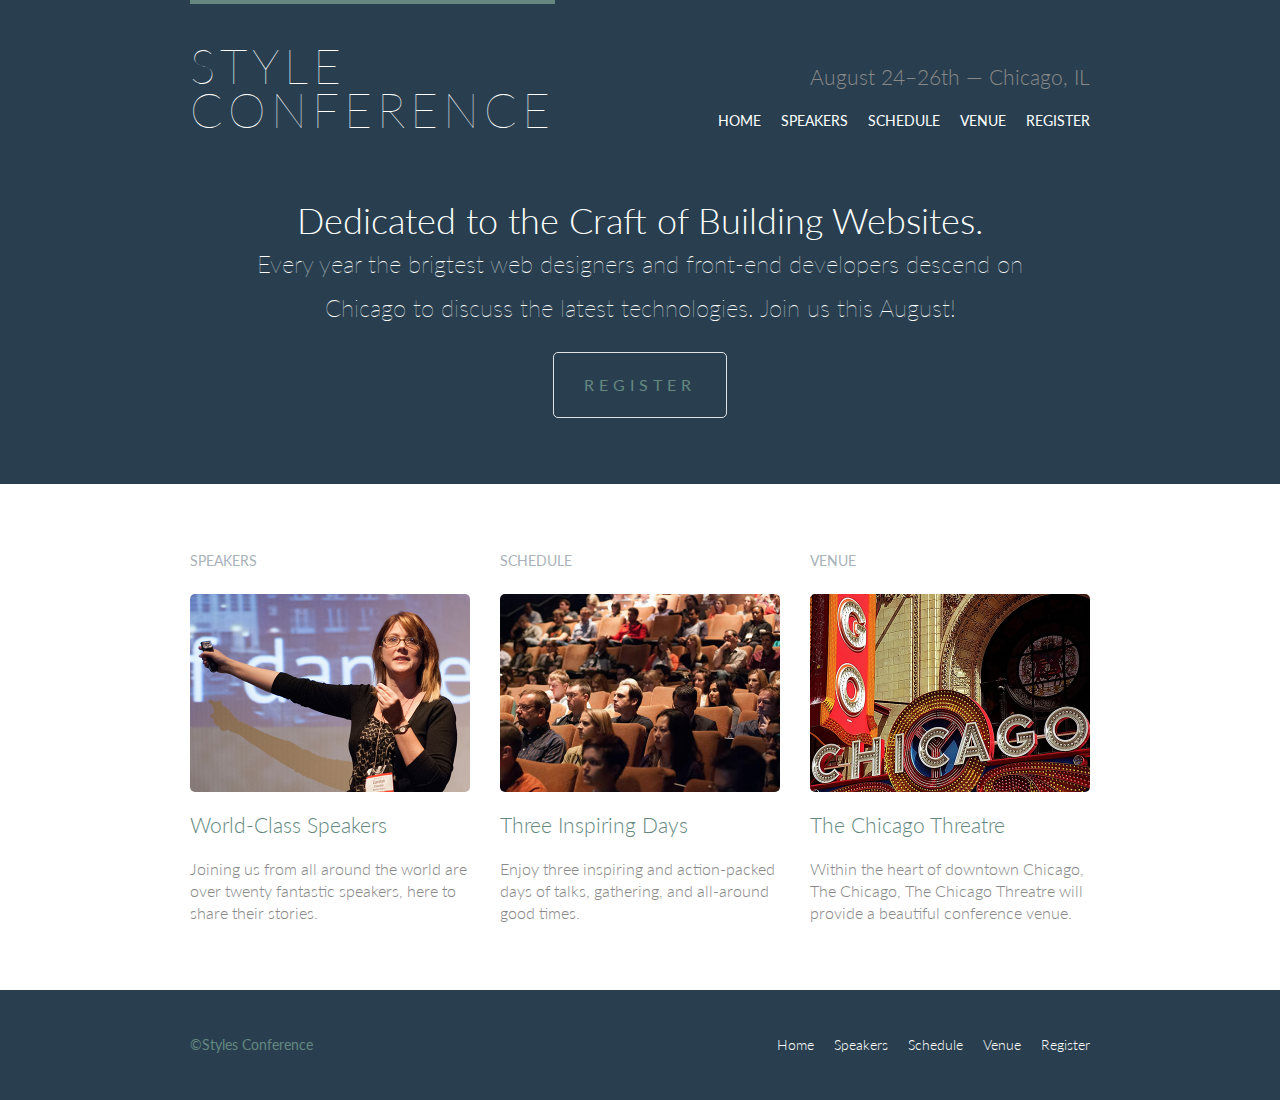
<file: index.html>
<!DOCTYPE html>
<html lang="en">
<head>
    <meta charset="UTF-8">
    <title>Style Conference</title>
    <link rel="stylesheet" href="assets/stylesheets/main.css">
    <link rel="preconnect" href="https://fonts.googleapis.com">
    <link rel="preconnect" href="https://fonts.gstatic.com" crossorigin>
    <link href="https://fonts.googleapis.com/css2?family=Lato:wght@100;300;400&display=swap" rel="stylesheet">
</head>

<body>
    <!--Header-->

   <header class="primary-header container group">
        <h1 class="logo">
            <a href="index.html">Style <br> Conference</a>
         </h1>

   

    <h3 class="tagline">August 24&ndash;26th &mdash; Chicago, IL</h3>

    <nav class=" nav primary-nav">
        <ul>
            <li><a href="index.html">Home</a></li><!--
            --><li><a href="speakers.html">Speakers</a></li><!--
            --><li><a href="schedule.html">Schedule</a></li><!--
            --><li><a href="venue.html">Venue</a></li><!--
            --><li><a href="register.html">Register</a></li>
            
        </ul>
    </nav>

   </header>

            <!--Hero section-->

   <section class=" hero container">
        <h2>Dedicated to the Craft of Building Websites.</h2>
        <p>Every year the brigtest web designers and front-end developers descend on Chicago to discuss the latest technologies. Join us this August! </p>
         <a class="btn btn-alt" href="register.html">Register</a>
   </section>
            <!--Teaser-->
    <section class="row">       
     <div class="grid">
        <!--Speakers-->
        <section class="teaser col-1-3">
            <h5>Speakers</h5>
            <a href="speakers.html">
             <img src="assets/images/home/speakers.jpg" alt="Professional Speaker">
             <h3>World-Class Speakers</h3>
            </a>
            <p>Joining us from all around the world are over twenty fantastic speakers, here to share their stories.</p>
        </section><!-- 
            Shedule
        --><section class=" teaser col-1-3">
            <h5>Schedule</h5>
            <a href="schedule.html">
             <img src="assets/images/home/schedule.jpg" alt="Specific Time">
             <h3>Three Inspiring Days</h3>
            </a>
            <p>Enjoy three inspiring and action-packed days of talks, gathering, and all-around good times.</p>

        </section><!--
            Venue
        --><section class="teaser col-1-3">
            <h5>Venue</h5>
            <a href="venue.html">
            <img src="assets/images/home/venue.jpg" alt="Specific Venue">    
                <h3>The Chicago Threatre</h3>
            </a>
            <p>Within the heart of downtown Chicago, The Chicago, The Chicago Threatre will provide a beautiful conference venue.</p>

        </section>
        </div>
    </section>
           <!--Footer-->
    <footer class="primary-footer container">
        <small>&copy;Styles Conference</small>
        <nav class="nav">
            <ul>
                <li><a href="index.html">Home</a></li><!--
    
                --><li><a href="speakers.html">Speakers</a></li><!--
    
                --><li><a href="schedule.html">Schedule</a></li><!--
    
                --><li><a href="venue.html">Venue</a></li><!--
                --><li><a href="register.html">Register</a></li>
                
            </ul>
        </nav>
    </footer>
    
</body>
</html>
</file>
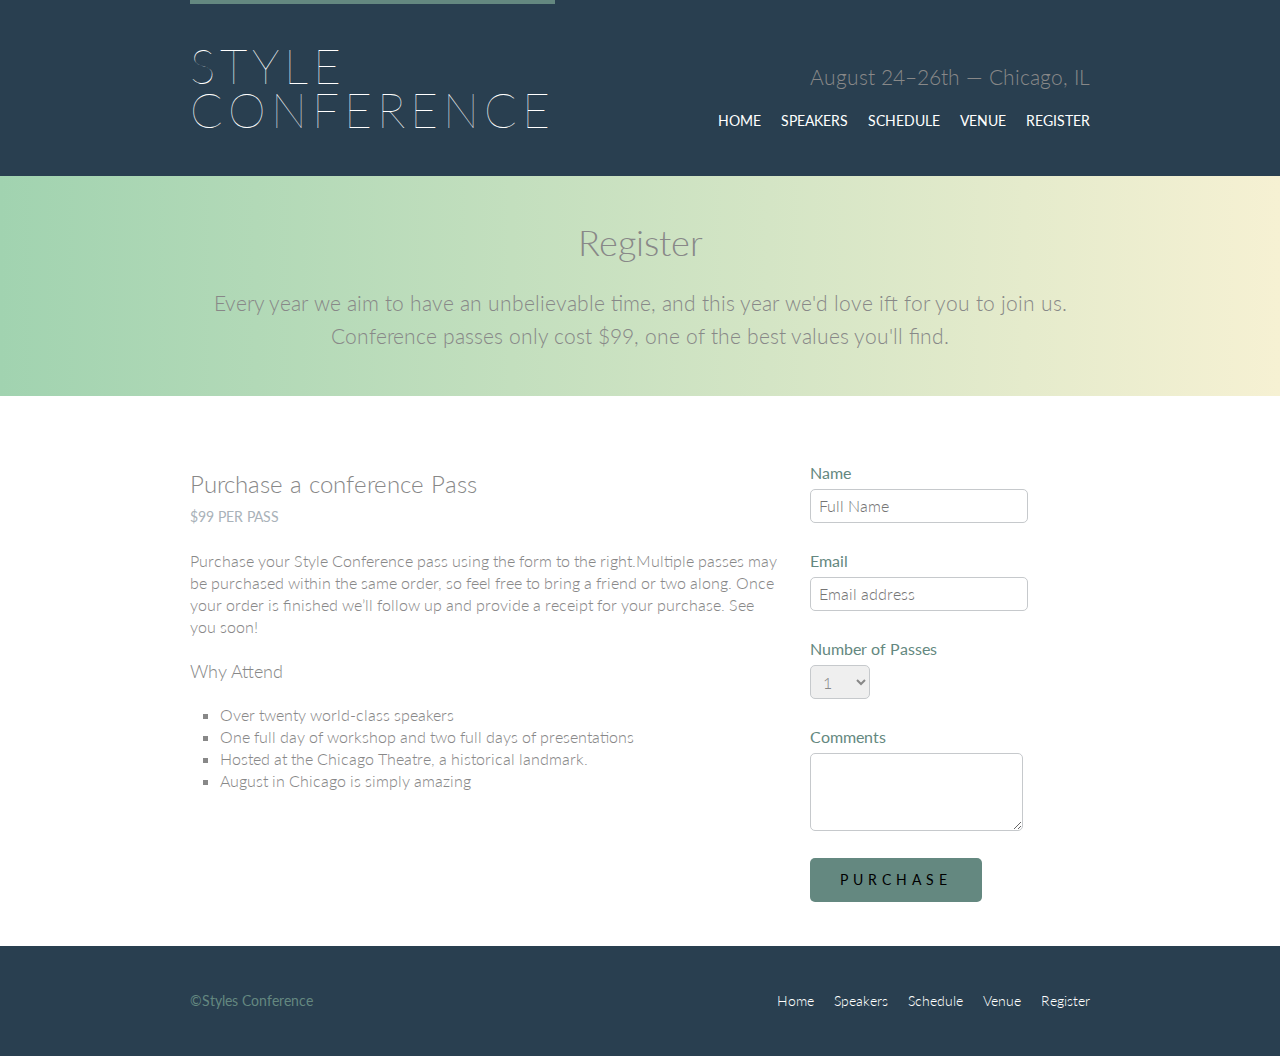
<file: register.html>
<!DOCTYPE html>
<html lang="en">
<head>
    <meta charset="UTF-8">
    <meta http-equiv="X-UA-Compatible" content="IE=edge">
    <meta name="viewport" content="width=device-width, initial-scale=1.0">
    <title>Register-Style Conference</title>
    <link rel="stylesheet" href="assets/stylesheets/main.css">
    <link rel="preconnect" href="https://fonts.googleapis.com">
<link rel="preconnect" href="https://fonts.gstatic.com" crossorigin>
<link href="https://fonts.googleapis.com/css2?family=Lato:wght@100;300;400&display=swap" rel="stylesheet">
</head>
<body>
    <!--Header-->
    <header class="primary-header container group">

        <h1 class="logo" >
           <a href="index.html"> Style <br> Conference</a>
        </h1>
    
        <h3 class="tagline">August 24&ndash;26th &mdash; Chicago, IL</h3>
    
        <nav class=" nav primary-nav">
            <ul>
                <li><a href="index.html">Home</a></li><!--
    
                --><li><a href="speakers.html">Speakers</a></li><!--
    
                --><li><a href="schedule.html">Schedule</a></li><!--
    
                --><li><a href="venue.html">Venue</a></li><!--
                --><li><a href="register.html">Register</a></li>
                
            </ul>
        </nav>
    </header>
    <!-- Main content -->

    <section class="row-alt">
        <div class="lead container">
            <h1>Register</h1>
            <p>Every year we aim to have an unbelievable time, and this year we'd love ift for you to  join us. Conference passes only cost $99, one of the best values you'll find. </p>
            
        </div>
      </section>
      <section class="row">
        <div class="grid">
            <section class="col-2-3">
                <h2>Purchase a conference Pass</h2>
                <h5>$99 per Pass</h5>
                <p>Purchase your Style Conference pass using the form to the right.Multiple passes may be purchased within the same order, so feel free to bring a friend or two along.
                    Once your order is finished we&#8217;ll follow up and provide a receipt for your purchase. See you soon! </p>
                    <h4>Why Attend</h4>
                    <ul class="why-attend">
                        <li>Over twenty world-class speakers </li>
                        <li>One full day of workshop and two full days of presentations</li>
                        <li>Hosted at the Chicago Theatre, a historical landmark.</li>
                        <li>August in Chicago is simply amazing</li>
                    </ul>

            </section><!--

        --><form" class="col-1-3" action="#" method="post">
             <fieldset class="register-group">
                <label for="#">
                    Name
                  <input type="text" name="name" id="#" placeholder="Full Name"required>
                </label>
                <label for="#">
                    Email
                    <input type="email" name="email" id="#" placeholder="Email address"required>

                </label>
                <label for="#">
                    Number of Passes
                    <select required name="quantity" id="#"required>
                        <option value="1"selected>1</option>
                        <option value="2">2</option>
                        <option value="3">3</option>
                        <option value="4">4</option>
                        <option value="5">5</option>

                    </select>
                </label>
                <label for="#">
                    Comments
                    <textarea name="comments"></textarea> 
                </label>
             </fieldset>
             <input class="btn btn-default" type="submit" name="submit" id="#" value="Purchase">

                
            </form>
        </div>
      </section>
      <!--Footer-->
  
    <footer class="primary-footer container">
        <small>&copy;Styles Conference</small>
        <nav class="nav">
            <ul>
                <li><a href="index.html">Home</a></li><!--
    
                --><li><a href="speakers.html">Speakers</a></li><!--
    
                --><li><a href="schedule.html">Schedule</a></li><!--
    
                --><li><a href="venue.html">Venue</a></li><!--
                --><li><a href="register.html">Register</a></li>
                
            </ul>
        </nav>
    </footer>
</body>
</html>
</file>
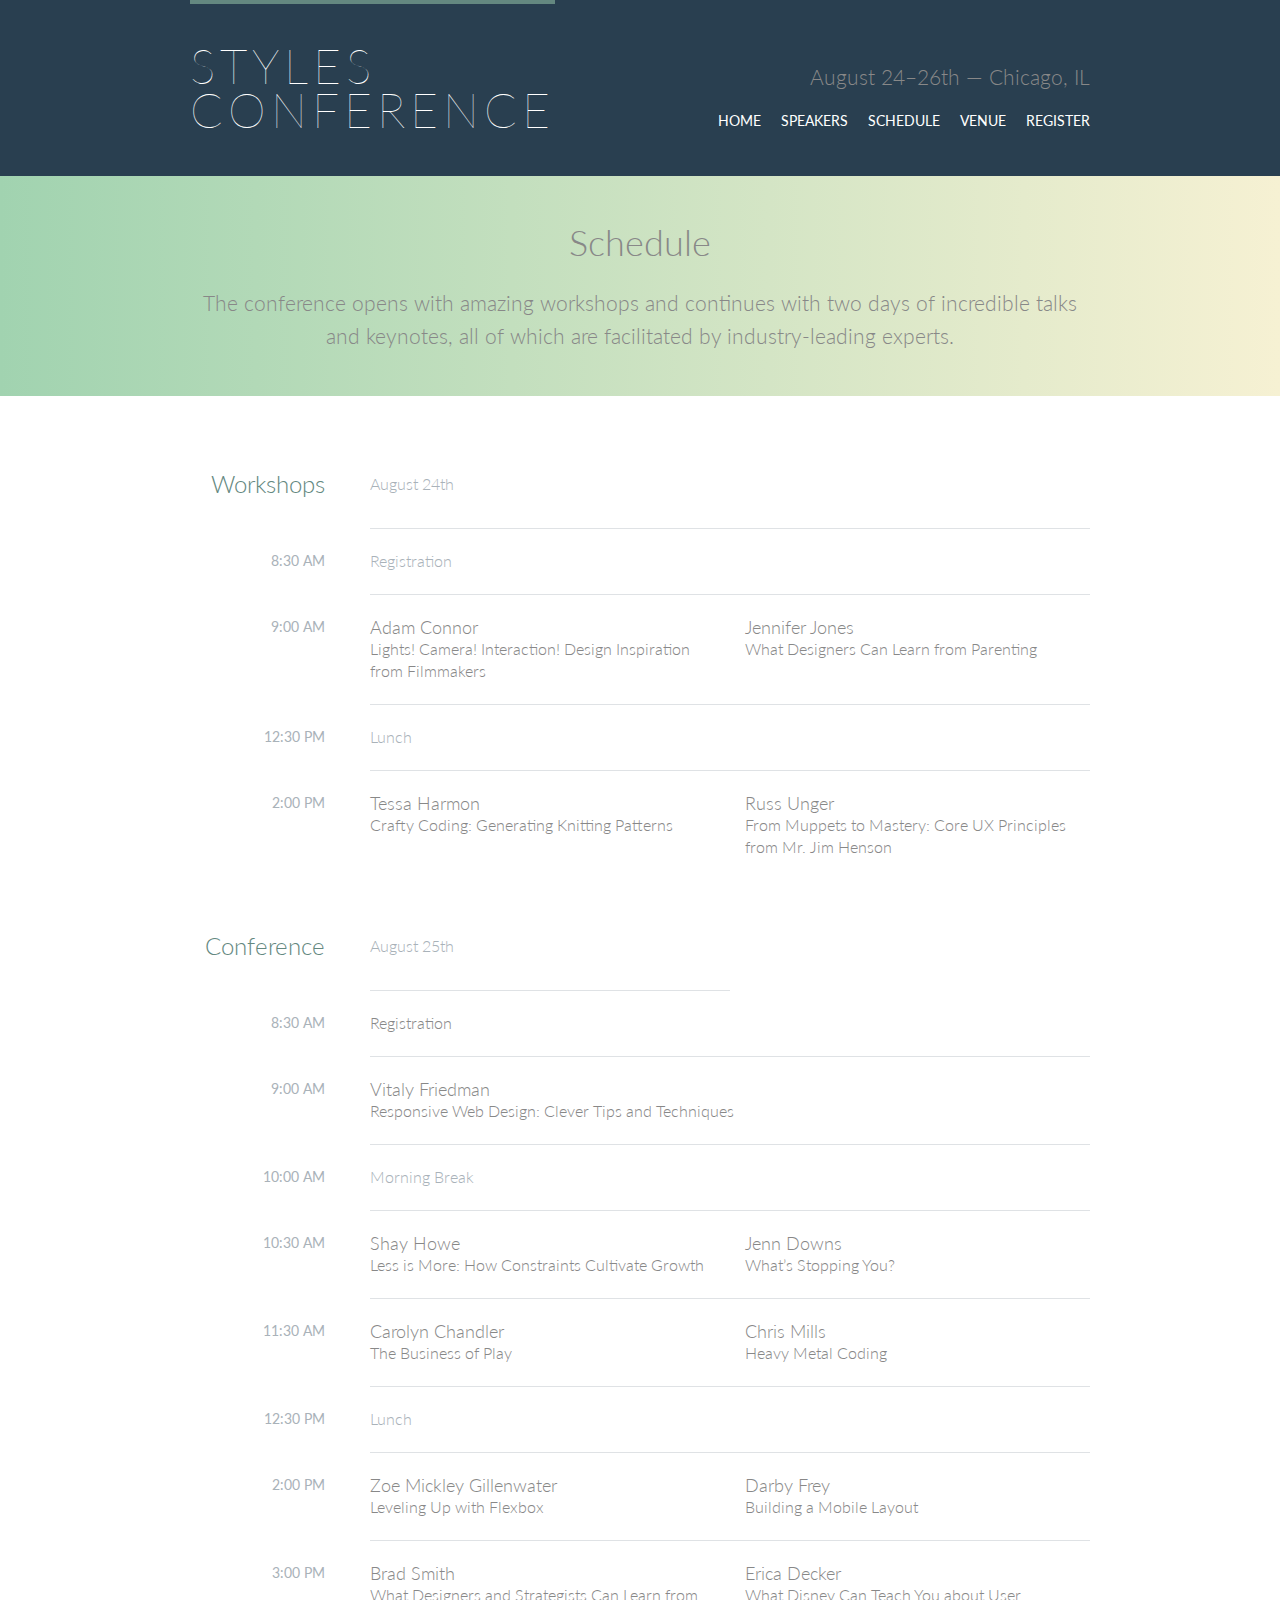
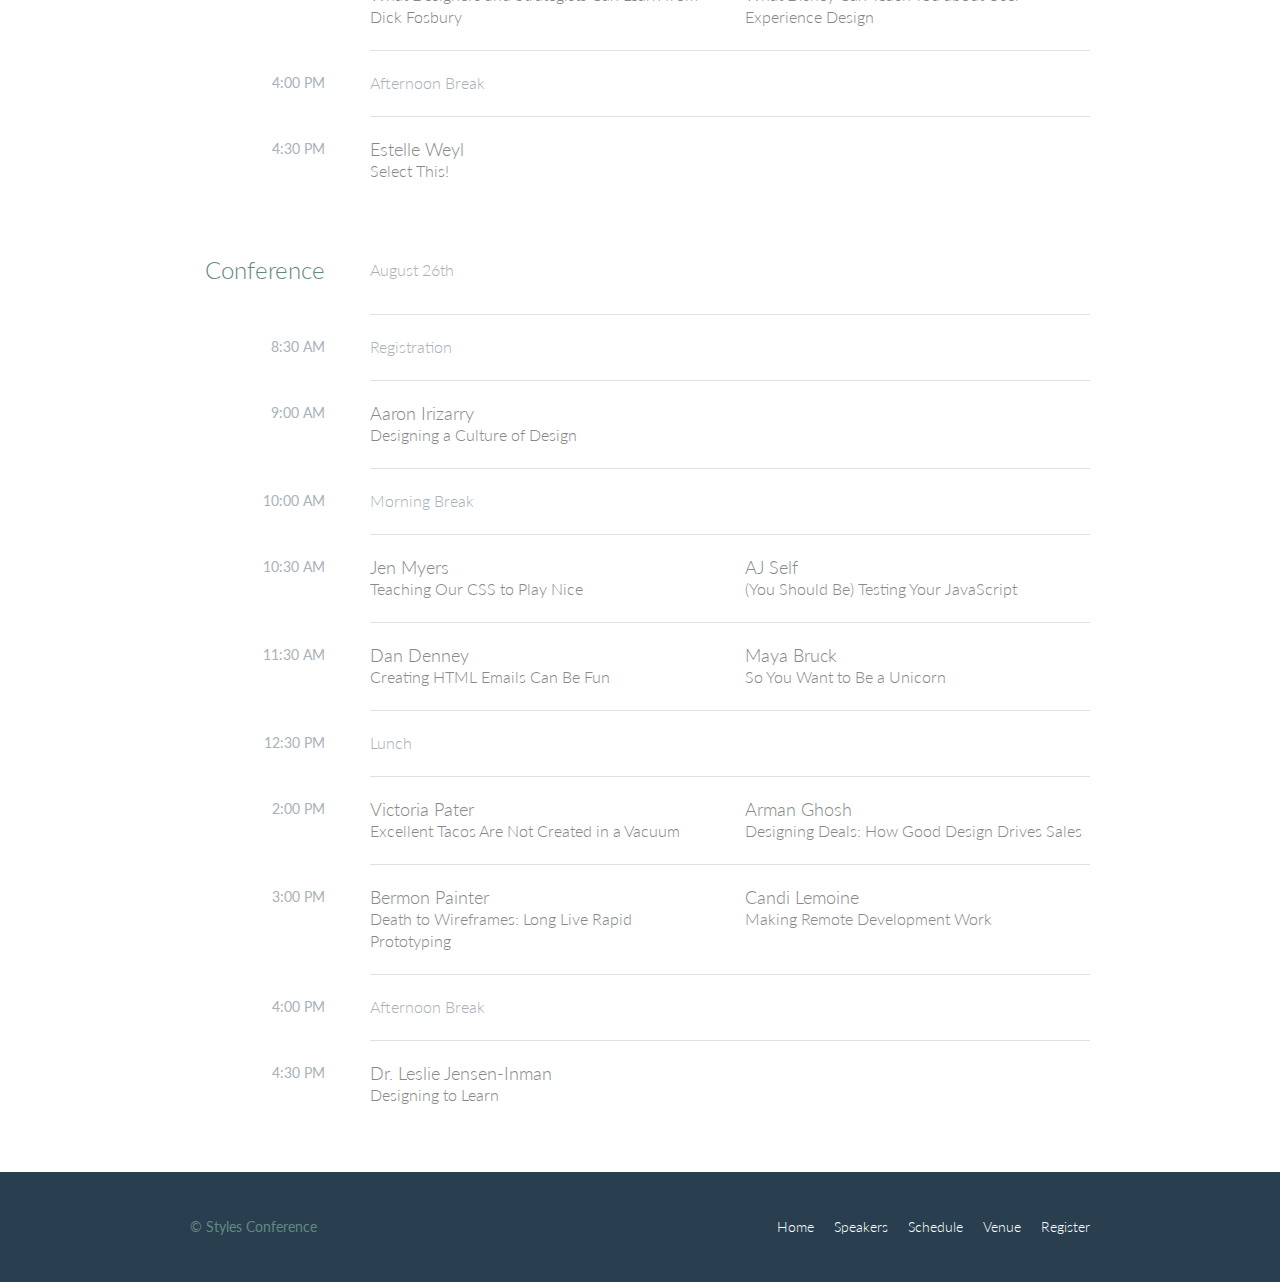
<file: schedule.html>
<!DOCTYPE html>
<html lang="en">
<head>
    <meta charset="UTF-8">
    <meta http-equiv="X-UA-Compatible" content="IE=edge">
    <meta name="viewport" content="width=device-width, initial-scale=1.0">
    <title>Schedule-Style Conference</title>
    <link rel="stylesheet" href="assets/stylesheets/main.css">
    <link rel="preconnect" href="https://fonts.googleapis.com">
<link rel="preconnect" href="https://fonts.gstatic.com" crossorigin>
<link href="https://fonts.googleapis.com/css2?family=Lato:wght@100;300;400&display=swap" rel="stylesheet">
</head>
<body>
    <!--header-->
    <header class="primary-header container group">

        <h1 class="logo">
          <a href="index.html">Styles <br> Conference</a>
        </h1>
  
        <h3 class="tagline">August 24&ndash;26th &mdash; Chicago, IL</h3>
  
        <nav class="nav primary-nav">
          <ul>
            <li><a href="index.html">Home</a></li><!--
            --><li><a href="speakers.html">Speakers</a></li><!--
            --><li><a href="schedule.html">Schedule</a></li><!--
            --><li><a href="venue.html">Venue</a></li><!--
            --><li><a href="register.html">Register</a></li>
          </ul>
        </nav>
  
      </header>
  
      <!-- Lead -->
  
      <section class="row-alt">
        <div class="lead container">
  
          <h1>Schedule</h1>
  
          <p>The conference opens with amazing workshops and continues with two days of incredible talks and keynotes, all of which are facilitated by industry-leading experts.</p>
  
        </div>
      </section>
  
      <!-- Main content -->
  
      <section class="row">
        <div class="container">
  
          <!-- Workshops -->
  
          <table>
            <thead>
              <tr>
                <th scope="row">
                  Workshops
                </th>
                <td class="schedule-offset" colspan="2">
                  August 24th
                </td>
              </tr>
            </thead>
            <tbody>
              <tr>
                <th scope="row">
                  <time datetime="08:30:00">8:30 AM</time>
                </th>
                <td class="schedule-offset" colspan="2">
                  Registration
                </td>
              </tr>
              <tr>
                <th scope="row">
                  <time datetime="09:00:00">9:00 AM</time>
                </th>
                <td>
                  <a href="speakers.html#adam-connor">
                    <h4>Adam Connor</h4>
                    Lights! Camera! Interaction! Design Inspiration from Filmmakers
                  </a>
                </td>
                <td>
                  <a href="speakers.html#jennifer-jones">
                    <h4>Jennifer Jones</h4>
                    What Designers Can Learn from Parenting
                  </a>
                </td>
              </tr>
              <tr>
                <th scope="row">
                  <time datetime="12:30:00">12:30 PM</time>
                </th>
                <td class="schedule-offset" colspan="2">
                  Lunch
                </td>
              </tr>
              <tr>
                <th scope="row">
                  <time datetime="14:00">2:00 PM</time>
                </th>
                <td>
                  <a href="speakers.html#tessa-harmon">
                    <h4>Tessa Harmon</h4>
                    Crafty Coding: Generating Knitting Patterns
                  </a>
                </td>
                <td>
                  <a href="speakers.html#russ-unger">
                    <h4>Russ Unger</h4>
                    From Muppets to Mastery: Core UX Principles from Mr. Jim Henson
                  </a>
                </td>
              </tr>
            </tbody>
          </table>
  
          <!-- Conference -->
  
          <table>
            <thead>
              <tr>
                <th scope="row">
                  Conference
                </th>
                <td class="schedule-offset" colspan="2">
                  August 25th
                </td>
              </tr>
            </thead>
            <tbody>
              <tr>
                <th scope="row">
                  <time datetime="08:30:00">8:30 AM</time>
                </th>
                <td>Registration</td>
                </td>
              </tr>
              <tr>
                <th scope="row">
                  <time datetime="09:00:00">9:00 AM</time>
                </th>
                <td colspan="2">
                  <a href="speakers.html#vitaly-friedman">
                    <h4>Vitaly Friedman</h4>
                    Responsive Web Design: Clever Tips and Techniques
                  </a>
                </td>
              </tr>
              <tr>
                <th scope="row">
                  <time datetime="10:00:00">10:00 AM</time>
                </th>
                <td class="schedule-offset" colspan="2">
                  Morning Break
                </td>
              </tr>
              <tr>
                <th scope="row">
                  <time datetime="10:30:00">10:30 AM</time>
                </th>
                <td>
                  <a href="speakers.html#shay-howe">
                    <h4>Shay Howe</h4>
                    Less is More: How Constraints Cultivate Growth
                  </a>
                </td>
                <td>
                  <a href="speakers.html#jenn-downs">
                    <h4>Jenn Downs</h4>
                    What&#8217;s Stopping You?
                  </a>
                </td>
              </tr>
              <tr>
                <th scope="row">
                  <time datetime="11:30:00">11:30 AM</time>
                </th>
                <td>
                  <a href="speakers.html#carolyn-chandler">
                    <h4>Carolyn Chandler</h4>
                    The Business of Play
                  </a>
                </td>
                <td>
                  <a href="speakers.html#chris-mills">
                    <h4>Chris Mills</h4>
                    Heavy Metal Coding
                  </a>
                </td>
              </tr>
              <tr>
                <th scope="row">
                  <time datetime="12:30:00">12:30 PM</time>
                </th>
                <td class="schedule-offset" colspan="2">
                  Lunch
                </td>
              </tr>
              <tr>
                <th scope="row">
                  <time datetime="14:00">2:00 PM</time>
                </th>
                <td>
                  <a href="speakers.html#zoe-mickley-gillenwater">
                    <h4>Zoe Mickley Gillenwater</h4>
                    Leveling Up with Flexbox
                  </a>
                </td>
                <td>
                  <a href="speakers.html#darby-frey">
                    <h4>Darby Frey</h4>
                    Building a Mobile Layout
                  </a>
                </td>
              </tr>
              <tr>
                <th scope="row">
                  <time datetime="15:00:00">3:00 PM</time>
                </th>
                <td>
                  <a href="speakers.html#brad-smith">
                    <h4>Brad Smith</h4>
                    What Designers and Strategists Can Learn from Dick Fosbury
                  </a>
                </td>
                <td>
                  <a href="speakers.html#erica-decker">
                    <h4>Erica Decker</h4>
                    What Disney Can Teach You about User Experience Design
                  </a>
                </td>
              </tr>
              <tr>
                <th scope="row">
                  <time datetime="16:00:00">4:00 PM</time>
                </th>
                <td class="schedule-offset" colspan="2">
                  Afternoon Break
                </td>
              </tr>
              <tr>
                <th scope="row">
                  <time datetime="16:30:00">4:30 PM</time>
                </th>
                <td colspan="2">
                  <a href="speakers.html#estelle-weyl">
                    <h4>Estelle Weyl</h4>
                    Select This!
                  </a>
                </td>
              </tr>
            </tbody>
          </table>
  
          <!-- Conference -->
  
          <table>
            <thead>
              <tr>
                <th scope="row">
                  Conference
                </th>
                <td class="schedule-offset" colspan="2">
                  August 26th
                </td>
              </tr>
            </thead>
            <tbody>
              <tr>
                <th scope="row">
                  <time datetime="08:30:00">8:30 AM</time>
                </th>
                <td class="schedule-offset" colspan="2">
                  Registration
                </td>
              </tr>
              <tr>
                <th scope="row">
                  <time datetime="09:00:00">9:00 AM</time>
                </th>
                <td colspan="2">
                  <a href="speakers.html#aaron-irizarry">
                    <h4>Aaron Irizarry</h4>
                    Designing a Culture of Design
                  </a>
                </td>
              </tr>
              <tr>
                <th scope="row">
                  <time datetime="10:00:00">10:00 AM</time>
                </th>
                <td class="schedule-offset" colspan="2">
                  Morning Break
                </td>
              </tr>
              <tr>
                <th scope="row">
                  <time datetime="10:30:00">10:30 AM</time>
                </th>
                <td>
                  <a href="speakers.html#jen-myers">
                    <h4>Jen Myers</h4>
                    Teaching Our CSS to Play Nice
                  </a>
                </td>
                <td>
                  <a href="speakers.html#aj-self">
                    <h4>AJ Self</h4>
                    (You Should Be) Testing Your JavaScript
                  </a>
                </td>
              </tr>
              <tr>
                <th scope="row">
                  <time datetime="11:30:00">11:30 AM</time>
                </th>
                <td>
                  <a href="speakers.html#dan-denney">
                    <h4>Dan Denney</h4>
                    Creating HTML Emails Can Be Fun
                  </a>
                </td>
                <td>
                  <a href="speakers.html#maya-bruck">
                    <h4>Maya Bruck</h4>
                    So You Want to Be a Unicorn
                  </a>
                </td>
              </tr>
              <tr>
                <th scope="row">
                  <time datetime="12:30:00">12:30 PM</time>
                </th>
                <td class="schedule-offset" colspan="2">
                  Lunch
                </td>
              </tr>
              <tr>
                <th scope="row">
                  <time datetime="14:00">2:00 PM</time>
                </th>
                <td>
                  <a href="speakers.html#victoria-pater">
                    <h4>Victoria Pater</h4>
                    Excellent Tacos Are Not Created in a Vacuum
                  </a>
                </td>
                <td>
                  <a href="speakers.html#arman-ghosh">
                    <h4>Arman Ghosh</h4>
                    Designing Deals: How Good Design Drives Sales
                  </a>
                </td>
              </tr>
              <tr>
                <th scope="row">
                  <time datetime="15:00:00">3:00 PM</time>
                </th>
                <td>
                  <a href="speakers.html#bermon-painter">
                    <h4>Bermon Painter</h4>
                    Death to Wireframes: Long Live Rapid Prototyping
                  </a>
                </td>
                <td>
                  <a href="speakers.html#candi-lemoine">
                    <h4>Candi Lemoine</h4>
                    Making Remote Development Work
                  </a>
                </td>
              </tr>
              <tr>
                <th scope="row">
                  <time datetime="16:00:00">4:00 PM</time>
                </th>
                <td class="schedule-offset" colspan="2">
                  Afternoon Break
                </td>
              </tr>
              <tr>
                <th scope="row">
                  <time datetime="16:30:00">4:30 PM</time>
                </th>
                <td colspan="2">
                  <a href="speakers.html#leslie-jensen-inman">
                    <h4>Dr. Leslie Jensen-Inman</h4>
                    Designing to Learn
                  </a>
                </td>
              </tr>
            </tbody>
          </table>
  
        </div>
      </section>
  
      <!-- Footer -->
  
      <footer class="primary-footer container group">
  
        <small>&copy; Styles Conference</small>
  
        <nav class="nav">
          <ul>
            <li><a href="index.html">Home</a></li><!--
            --><li><a href="speakers.html">Speakers</a></li><!--
            --><li><a href="schedule.html">Schedule</a></li><!--
            --><li><a href="venue.html">Venue</a></li><!--
            --><li><a href="register.html">Register</a></li>
          </ul>
        </nav>
  
      </footer>
  
    </body>
  </html>
</file>
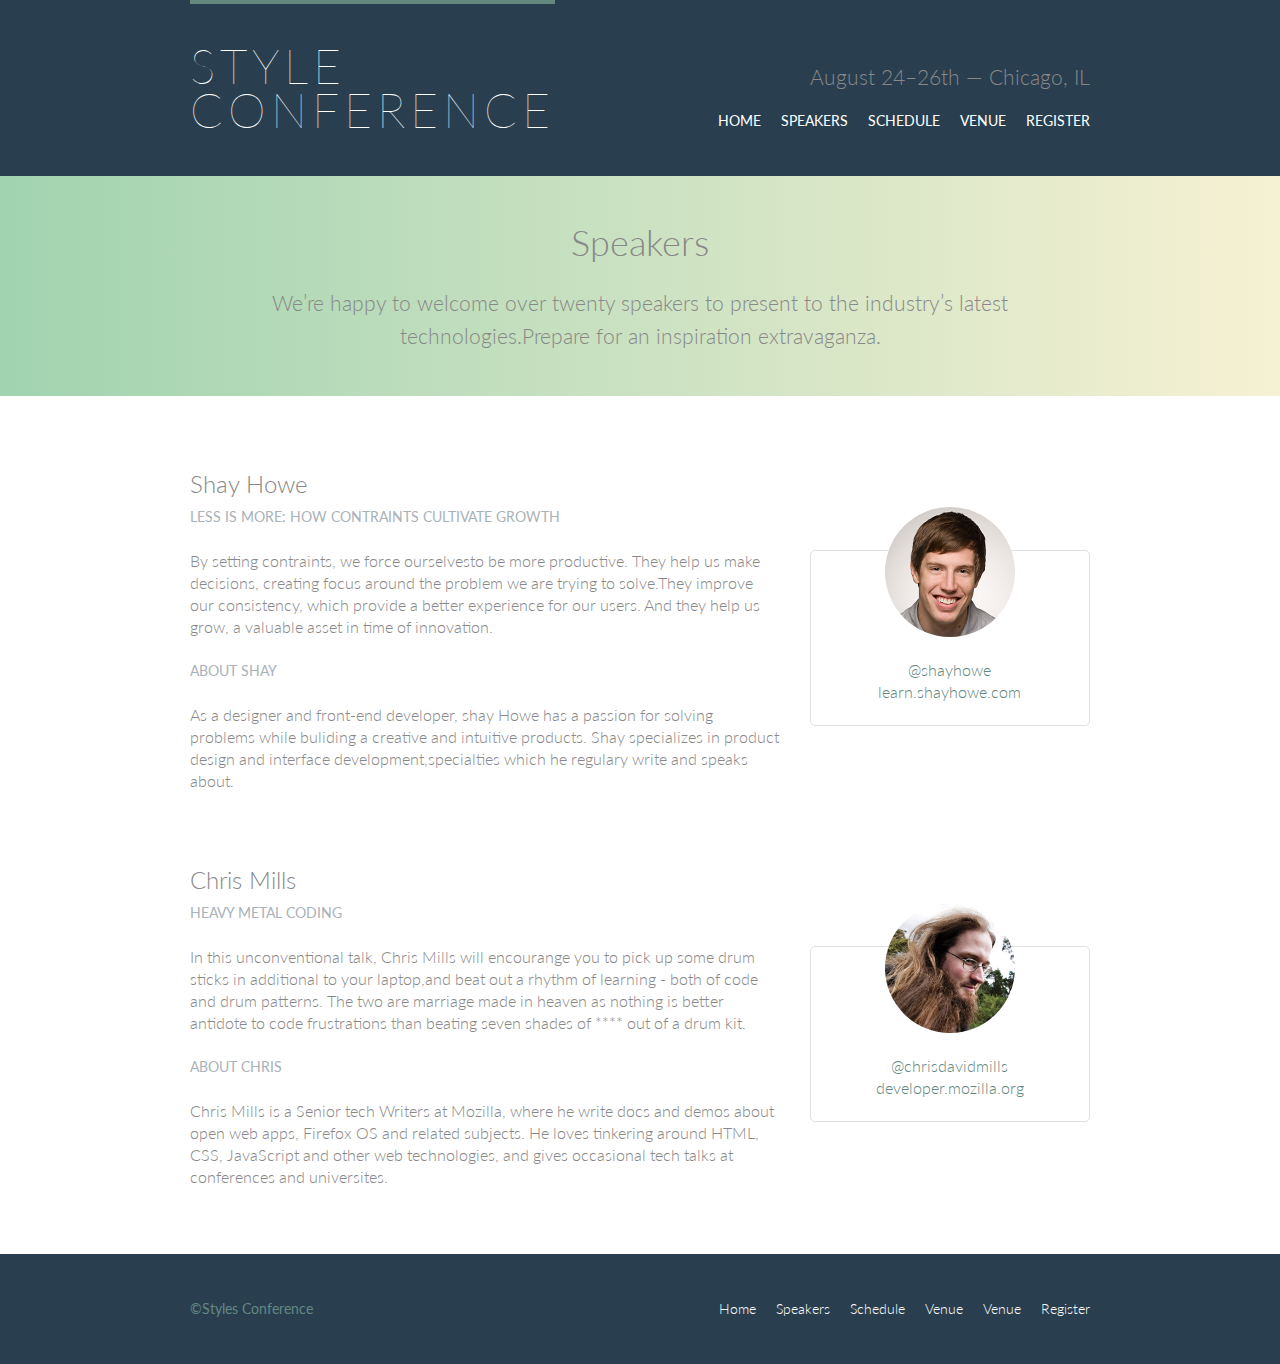
<file: speakers.html>
<!DOCTYPE html>
<html lang="en">
<head>
    <meta charset="UTF-8">
    <meta http-equiv="X-UA-Compatible" content="IE=edge">
    <meta name="viewport" content="width=device-width, initial-scale=1.0">
    <title>speakers-style conference</title>
    <link rel="stylesheet" href="assets/stylesheets/main.css">
    <link rel="preconnect" href="https://fonts.googleapis.com">
<link rel="preconnect" href="https://fonts.gstatic.com" crossorigin>
<link href="https://fonts.googleapis.com/css2?family=Lato:wght@100;300;400&display=swap" rel="stylesheet">
</head>
<body>
    <!--header-->
    <header class="primary-header container group">

        <h1 class="logo">
           <a href="index.html"> Style <br> Conference</a>
        </h1>
    
        <h3 class="tagline">August 24&ndash;26th &mdash; Chicago, IL</h3>
    
        <nav class="nav primary-nav">
            <ul>
                <li><a href="index.html">Home</a></li><!--
    
                --><li><a href="speakers.html">Speakers</a></li><!--
    
                --><li><a href="schedule.html">Schedule</a></li><!--
    
                --><li><a href="venue.html">Venue</a></li><!--
    
                --><li><a href="register.html">Register</a></li>
                
            </ul>
        </nav>
    </header>
    <!-- Main content -->

    <section class="row-alt">
        <div class="lead container">
            <h1>Speakers</h1>
            <p>We&#8217;re happy to welcome over twenty speakers to present to the industry&#8217;s latest technologies.Prepare for an inspiration extravaganza.</p>
        </div>
    </section>
    <section class="row">
        <div class="grid">
            <section class="speaker" id="shay-howe">
                <div class="col-2-3">
                    <h2>Shay Howe</h2>
                    <h5>Less Is More: How Contraints Cultivate Growth</h5>
                    <p>By setting contraints, we force ourselvesto be more productive. They help us make decisions, creating focus around the problem we are trying to
                        solve.They improve our consistency, which provide a better experience for our users. And they help us grow, a valuable asset in time of innovation.   </p>
                    <h5>About Shay</h5>
                    <p>As a designer and front-end developer, shay Howe has a passion for solving problems while buliding a creative and intuitive products. Shay specializes in product design and interface development,specialties which he regulary write and speaks about. </p>
                </div><!--
            --><aside class="col-1-3">
                <div class="speaker-info">
                    <img src="assets/images/speakers/shay-howe.jpg" alt="Shay Howe">
                    <ul>
                        <li><a href="https://twitter.com/shayhowe">@shayhowe</a></li>
                        <li><a href="http://learn.shayhowe.com/">learn.shayhowe.com</a></li>
                    </ul>

                </div>

                </aside>

            </section>
            <section id="chris-mills">
            <div class="col-2-3">
                <h2>Chris Mills</h2>
                <h5>Heavy Metal Coding</h5>
                <p>In this unconventional talk, Chris Mills will encourange you to pick up some drum sticks in additional to your laptop,and beat out a rhythm of learning - both of code and drum patterns. The two are marriage made in heaven as nothing is better antidote to code frustrations than beating seven shades of **** out of a drum kit.</p>
                <h5>About Chris</h5>
                <p>Chris Mills is a Senior tech Writers at Mozilla, where he write docs and demos about open web apps, Firefox OS and related subjects. He loves tinkering around HTML, CSS, JavaScript and other web technologies, and gives occasional tech talks at conferences and universites. </p>

            </div><!--

            --><aside class="col-1-3">
                <div class="speaker-info">
                    <img src="assets/images/speakers/chris-mills.jpg" alt="Chris Mills">

                    <ul>
                        <li><a href="#">@chrisdavidmills</a></li>
                        <li><a href="#">developer.mozilla.org</a></li>
                    </ul>

                </div>
            </aside>


            </section>

        </div>
    </section>
      <!--footer-->
  
    <footer class="primary-footer container">
        <small>&copy;Styles Conference</small>
        <nav class="nav" >
            <ul>
                <li><a href="index.html">Home</a></li><!--
    
                --><li><a href="speakers.html">Speakers</a></li><!--
    
                --><li><a href="schedule.html">Schedule</a></li><!--
    
                --><li><a href="venue.html">Venue</a></li><!--
    
                --><li><a href="venue.html">Venue</a></li><!--
    
                --><li><a href="register.html">Register</a></li>
                
            </ul>
        </nav>
    </footer>
</body>
</html>
</file>
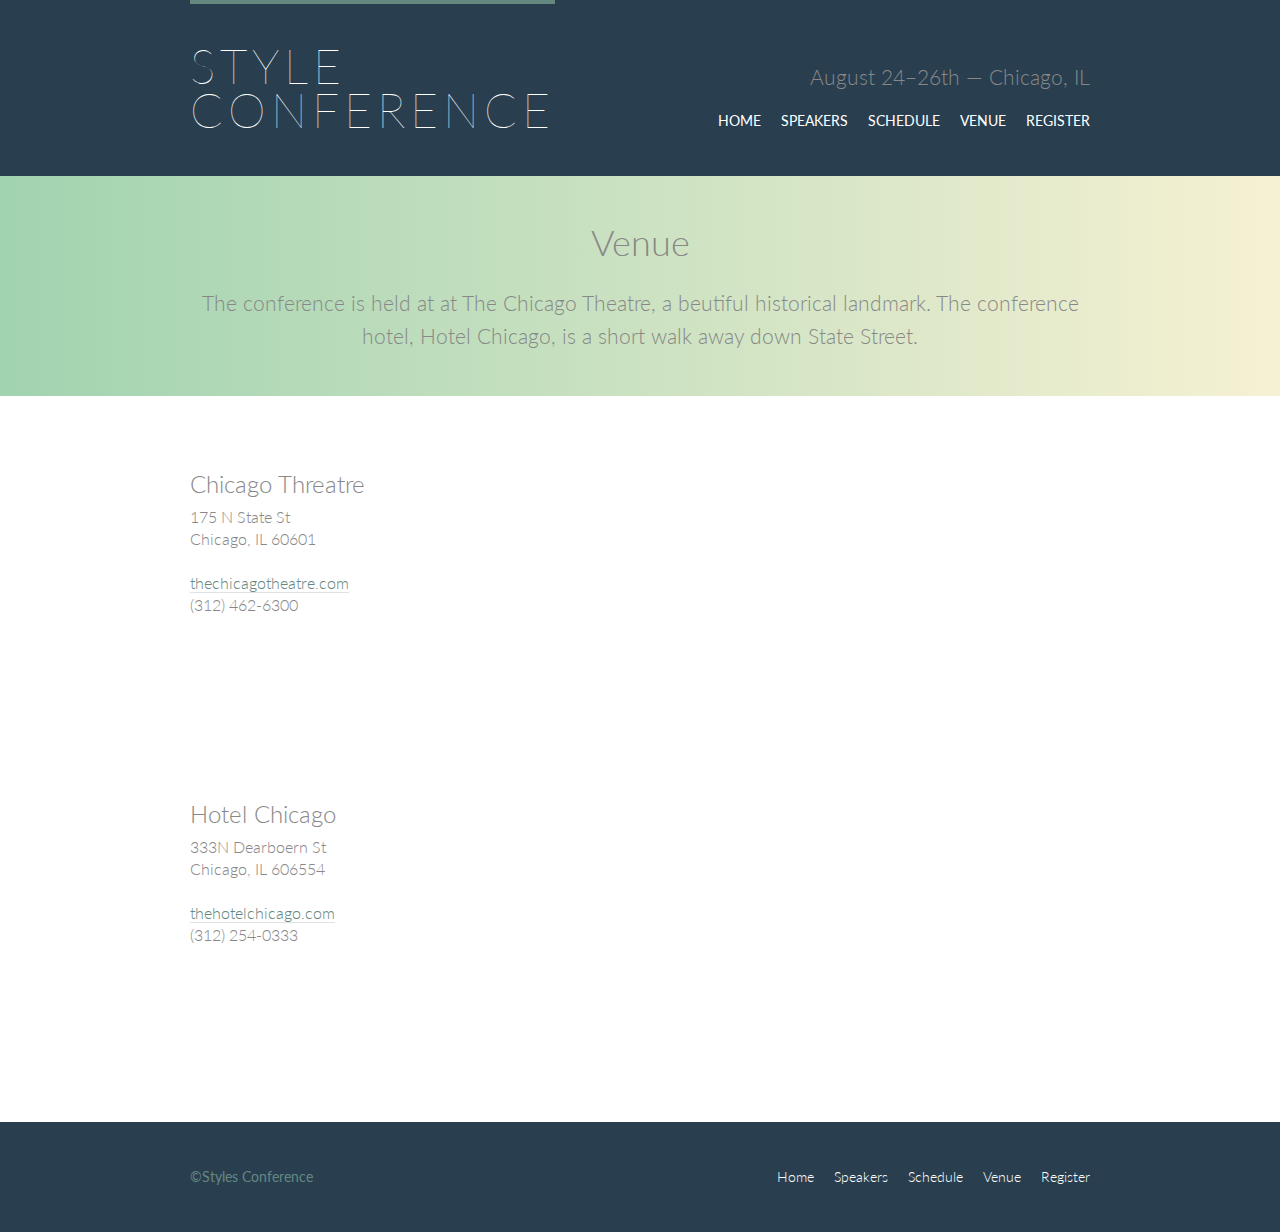
<file: venue.html>
<!DOCTYPE html>
<html lang="en">
<head>
    <meta charset="UTF-8">
    <meta http-equiv="X-UA-Compatible" content="IE=edge">
    <meta name="viewport" content="width=device-width, initial-scale=1.0">
    <title>Venue-Style Conference </title>
    <link rel="stylesheet" href="assets/stylesheets/main.css">
    <link rel="preconnect" href="https://fonts.googleapis.com">
<link rel="preconnect" href="https://fonts.gstatic.com" crossorigin>
<link href="https://fonts.googleapis.com/css2?family=Lato:wght@100;300;400&display=swap" rel="stylesheet">
</head>
<body>
    <!--header-->
    <header class="primary-header container group">

        <h1 class="logo">
           <a href="index.html"> Style <br> Conference</a>
        </h1>
    
        <h3 class="tagline">August 24&ndash;26th &mdash; Chicago, IL</h3>
    
        <nav class=" nav primary-nav">
            <ul>
                <li><a href="index.html">Home</a></li><!--
    
                --><li><a href="speakers.html">Speakers</a></li><!--
    
                --><li><a href="schedule.html">Schedule</a></li><!--
    
                --><li><a href="venue.html">Venue</a></li><!--
    
                --><li><a href="register.html">Register</a></li>
                
            </ul>
        </nav>
    </header>
    <!-- Main content -->
    

    <section class="row-alt">
        <div class=" lead container" >
            <h1>Venue</h1>
            <p>The conference is held at at The Chicago Theatre, a beutiful historical landmark. The conference hotel, Hotel Chicago, is a short walk away down State Street.</p>
        </div>
      </section>
      <section class="row">
        <div class="grid">
            <section class="venue-theatre">
                <div class="col-1-3">
                    <h2>Chicago Threatre</h2>
                    <p>175 N State St <br> Chicago, IL 60601</p>
                    <p><a href="http://www.thechicagotheatre.com/">thechicagotheatre.com</a><br> (312)  462-6300</p>
        </div><!--
         --><iframe class=" venue-map col-2-3" src="https://www.google.com/maps/embed?pb=!1m18!1m12!1m3!1d2970.3412697472736!2d-87.62977428510264!3d41.88551717292992!2m3!1f0!2f0!3f0!3m2!1i1024!2i768!4f13.1!3m3!1m2!1s0x880e2ca55810a493%3A0x4700ddf60fcbfad6!2sThe%20Chicago%20Theatre!5e0!3m2!1sen!2ske!4v1679181085129!5m2!1sen!2ske" width="600" height="450" style="border:0;" allowfullscreen="" loading="lazy" referrerpolicy="no-referrer-when-downgrade"></iframe>

            </section > 
            <section class="venue-hotel">
             <div class="col-1-3">
                <h2> Hotel Chicago</h2>
                <p>333N Dearboern St <br> Chicago, IL 606554</p>
                <p><a href="#">thehotelchicago.com</a><br>(312) 254-0333</p>
             </div><!--

         --><iframe class="venue-map col-2-3" src="https://www.google.com/maps/embed?pb=!1m18!1m12!1m3!1d3635.675996898562!2d-87.62941496251915!3d41.8886929545551!2m3!1f0!2f0!3f0!3m2!1i1024!2i768!4f13.1!3m3!1m2!1s0x880e2cae21a12625%3A0x277f22d4b64d5732!2sHotel%20Chicago%20Downtown%2C%20Autograph%20Collection!5e0!3m2!1sen!2ske!4v1679181500196!5m2!1sen!2ske" width="600" height="450" style="border:0;" allowfullscreen="" loading="lazy" referrerpolicy="no-referrer-when-downgrade"></iframe>

            </section>

        </div>

      </section>
  <!--footer-->
    <footer class="primary-footer container">
        <small>&copy;Styles Conference</small>
        <nav class="nav">
            <ul>
                <li><a href="index.html">Home</a></li><!--
    
                --><li><a href="speakers.html">Speakers</a></li><!--
    
                --><li><a href="schedule.html">Schedule</a></li><!--
    
                --><li><a href="venue.html">Venue</a></li><!--
    
                --><li><a href="register.html">Register</a></li>
                
            </ul>
        </nav>
    </footer>
</body>
</html>
</file>
<file: assets/stylesheets/main.css>
/* http://meyerweb.com/eric/tools/css/reset/ 
   v2.0 | 20110126
   License: none (public domain)
*/

html, body, div, span, applet, object, iframe,
h1, h2, h3, h4, h5, h6, p, blockquote, pre,
a, abbr, acronym, address, big, cite, code,
del, dfn, em, img, ins, kbd, q, s, samp,
small, strike, strong, sub, sup, tt, var,
b, u, i, center,
dl, dt, dd, ol, ul, li,
fieldset, form, label, legend,
table, caption, tbody, tfoot, thead, tr, th, td,
article, aside, canvas, details, embed, 
figure, figcaption, footer, header, hgroup, 
menu, nav, output, ruby, section, summary,
time, mark, audio, video {
	margin: 0;
	padding: 0;
	border: 0;
	font-size: 100%;
	font: inherit;
	vertical-align: baseline;
}
/* HTML5 display-role reset for older browsers */
article, aside, details, figcaption, figure, 
footer, header, hgroup, menu, nav, section {
	display: block;
}
body {
	line-height: 1;
}
ol, ul {
	list-style: none;
}
blockquote, q {
	quotes: none;
}
blockquote:before, blockquote:after,
q:before, q:after {
	content: '';
	content: none;
}
table {s
	border-collapse: collapse;
	border-spacing: 0;
}
/*========================================
          Custom Styles
  ========================================
  */
  body{
    background-color: #293f50;
    color: #888;
    font: 300 16px/22px "Lato", "Open Sans","Helvetica Neue",Helvetica, Arial, sans-serif;
    }
   h1, h2, h3,h4,{
      color: #648880;
      
  }
  h1{
    font-size: 36px;
    line-height: 44px;
  }
  h2{
    font-size: 24px;
    line-height: 44px;
  }
  h3{
    font-size: 21px;
  }
  h4{
    font-size: 18px;
  }
  h5{
    color: #a9b2b9;
    font-size: 14px;
    font-weight: 400;
    text-transform: uppercase;
  }
  strong{
    font-weight: 400;
  }
  cite, em{
    font-style: italic;
  }
  /*=========================================
          Links             
    =========================================
    */
    a:hover{
      color: #a9b2b9;
    }
    a{
      color: #648880;
      text-decoration: none;

    }
    p a {
      border-bottom: 1px solid #dfe2e5;
    }

/*
  ========================================
  Grid
  ========================================
*/

*,
*:before,
*:after {
  -webkit-box-sizing: border-box;
     -moz-box-sizing: border-box;
          box-sizing: border-box;
}
.container,
.grid {
  margin: 0 auto;
  width: 960px;
}
.container {
  padding-left: 30px;
  padding-right: 30px;
}
.grid,
.col-1-3,
.col-2-3 {
  padding-left: 15px;
  padding-right: 15px;
}
.col-1-3,
.col-2-3  {
  display: inline-block;
  vertical-align: top;
}
.col-1-3 {
  width: 33.33%;
}
.col-2-3 {
  width: 66.66%;
}

/*
  ========================================
  Clearfix
  ========================================
*/

.group:before,
.group:after {
  content: "";
  display: table;
}
.group:after {
  clear: both;
}
.group {
  clear: both;
  *zoom: 1;
}
/*
=========================================
Rows
=========================================
*/
.row{
  background: #fff;
  min-width: 960px;
  padding: 66px 0 44px 0;
}
.row,
.row-alt{
  min-width: 960px;
}
.row-alt{
  background: #cbe2c1;
  background: -webkit-linear-gradient(to right, #a1d3b0,#f6f1d3);
  background: -moz-linear-gradient(to right, #a1d3b0, #f6f1d3);
  background: linear-gradient(to right, #a1d3b0,#f6f1d3);
  padding: 44px 0 22px 0;
}

/*
  ========================================
  Typography
  ========================================
*/

h1, h3, h4, h5, p {
  margin-bottom: 22px;
}

/*
  ========================================
  Buttons
  ========================================
*/

.btn {
  border-radius: 5px;
  display: inline-block;
  margin: 0;
  display: inline-block;
  font-weight: 400;
  letter-spacing: 5px;
  text-transform: uppercase;
}
.btn-alt {
  border: 1px solid #dfe2e5;
  padding: 10px 30px;
}
.btn-alt:hover{
  background: #fff;
  color: #648880;
}

/*
  ========================================
  Primary header
  ========================================
*/

.logo {
  border-top: 4px solid #648880;
  float: left;
  padding: 40px 0 22px 0;
  font-size: 48px;
  line-height: 44px;
  font-weight: 100;
  letter-spacing: 5px;
  text-transform: uppercase;


}
.tagline{
  margin: 66px 0 22px 0;
  text-align: right;

}
.primary-nav{
  font-size: 14px;
  font-weight: 400;
  letter-spacing: px;
  text-transform:uppercase ;
}

/*
  ========================================
  Primary footer
  ========================================
*/

.primary-footer {
  padding-bottom: 44px;
  padding-top: 44px;
  color: #648880;
  font-size: 14px;
}
.primary-footer small {
  float: left;
  font-weight: 400;
}
/*
========================================
Both Primary header and footer
========================================
*/
.primary-header a,
.primary-footer a{
  color: #fff;

}
.primary-footer a:hover,
.primary-footer a:hover{
  color: #648880;

}

/*
  ========================================
  Home
  ========================================
*/

.hero {
  padding: 22px 80px 66px 80px;
  line-height: 44px;
  text-align: center;
  color: #fff;
}
.hero h2 {
  font-size: 36px;
}
.hero p {
    font-size: 24px;
    font-weight: 100;

  }

  .teaser a:hover h3{
    color: #a9b2b9;
  }
  /*
  =======================================
   Navigation
   ======================================
   */
   .nav{
    text-align: right;

   }
   .nav li{
    display: inline-block;
    margin: 0 10px;
    vertical-align: top;
   }
   .nav li:last-child{
    margin-right: 0;
   }
   /*
   ======================================
   leads
   ======================================
   */
   .lead{
    text-align: center;
   }
   .lead p{
    font-size: 21px;
    line-height: 33px;
   }
   /*
   ===============================
   speakers page
   ===============================
   */
   .speaker-info{
    border: 1px solid #dfe2e5;
    border-radius: 5px;
    margin-top: 88px;
    padding: 22px 0;
    text-align: center;
    padding-bottom: 22px;

   }
   .speaker{
    margin-bottom: 44px;
   }
   /*Images in this page*/
   .speaker-info img{
    border-radius: 50%;
    height: 130px;
    vertical-align: top;
    margin: -66px 0 22px 0;
   }
   
   /*============================
   Image
   ===============================
   */
   .teaser img{
    border-radius: 5px;
    display: block;
    margin-bottom: 22px;
    max-width: 100%;
   }
  /*
  ================================
  Venue Page
  ================================
  */
  .venue-theatre{
    margin-bottom: 66px;

  }
  .venue-hotel{
    margin-bottom: 22px;
  }
  .venue-map{
    height: 264px;
  }
  /*
  ====================================
  Register Page
  ====================================
  */
  .why-attend{
    list-style: square;
    margin: 0 0 22px 30px;
  }
  form{
    margin-bottom: 22px;
  }
  input,
  select,
  textarea{
    font: 300 16px/22px "Lato","Open sans", "Helvetica Neue",Helvetica, Arial, san-serif;

  } 
  .register-group label{
    color: #648880;
    cursor: pointer;
    font-weight: 400;
  }
  .register-group input,
  .register-group select,
  .register-group textarea{
    border: 1px solid #c6c9cc;
    border-radius: 5px;
    color: #888;
    display: block;
    margin: 5px 0 27px 0;
    padding: 5px 8px;
  }
  .register-group input,
  .register-group textarea{
    width: 100;
  }
  .register-group select{
    height: 34px;
    width: 60px;

  }
  .register-group textarea{
    height: 78px;
  }
  .btn-default{border: 0;
    background: #648880;
    padding: 11px 30px;
    font-size: 14px;
  }
  .btn-default :hover{
    background: #77a198;
  }
  /*
  ==============================
  Schedule page
  ==============================
  */
  table {
    margin-bottom: 44px;
    width: 100%;
  }
  table:last-child {
    margin-bottom: 0;
  }
  th,
  td {
    padding-bottom: 22px;
    vertical-align: top;
  }
  th {
    padding-right: 45px;
    text-align: right;
    width: 20%;
  }
  td {
    width: 40%;
  }
  thead {
    line-height: 44px;
  }
  thead th {
    color: #648880;
    font-size: 24px;
  }
  tbody th {
    color: #a9b2b9;
    font-size: 14px;
    font-weight: 400;
    padding-top: 22px;
    text-transform: uppercase;
  }
  tbody td {
    border-top: 1px solid #dfe2e5;
    padding-top: 21px;
  }
  tbody td:first-of-type {
    padding-right: 15px;
  }
  tbody td:last-of-type {
    padding-left: 15px;
  }
  tbody td:only-of-type {
    padding-left: 0;
    padding-right: 0;
  }
  table a {
    color: #888;
  }
  table h4 {
    margin-bottom: 0;
  }
  .schedule-offset {
    color: #a9b2b9;
  }
</file>
